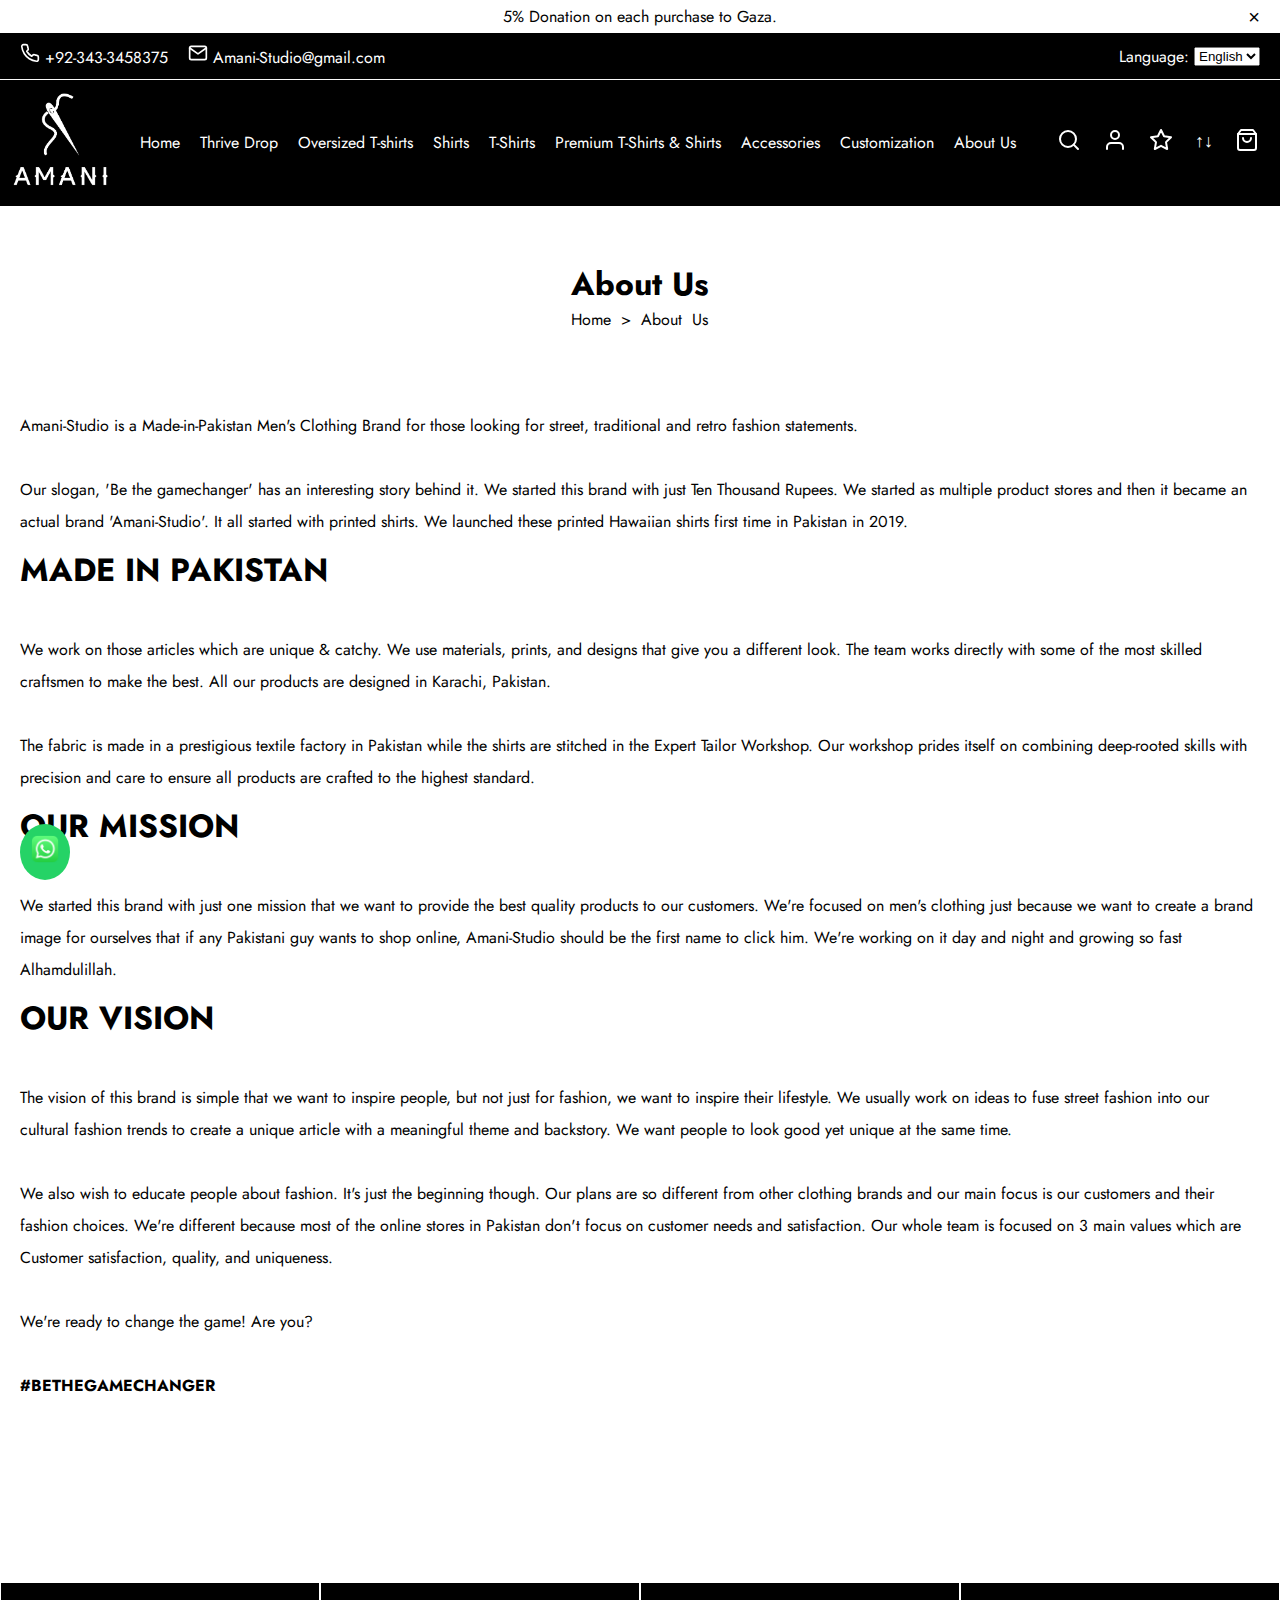
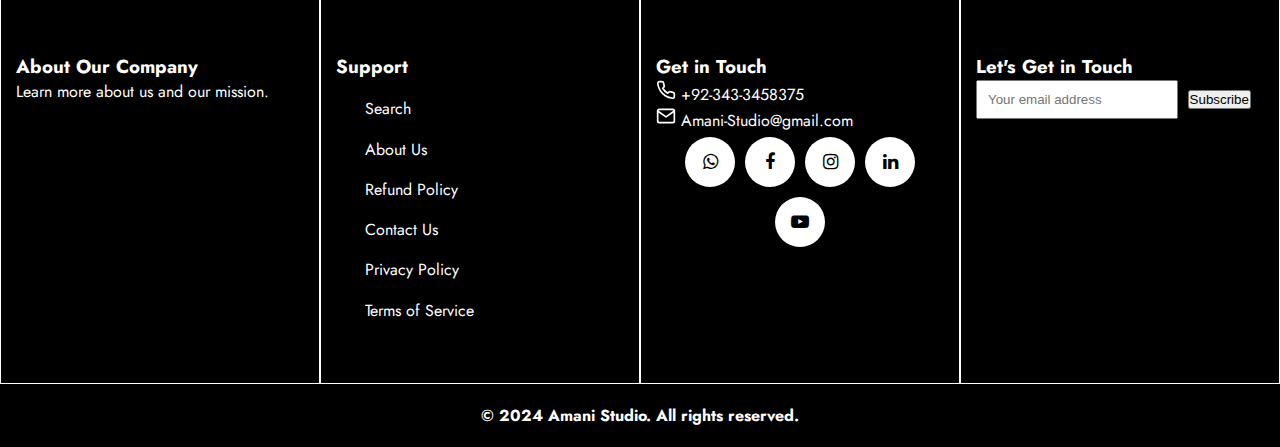
<file: clothing_website/amani-studio/frontend/AboutUs.html>
<!DOCTYPE html>
<html lang="en">
<head>
    <meta charset="UTF-8">
    <meta name="viewport" content="width=device-width, initial-scale=1.0">
    <title>About Us - Amani Studio</title>
    <link rel="stylesheet" href="AboutStyles.css">
    <link rel="stylesheet" href="styles.css">
    <!-- Load Font Awesome -->
    <link rel="stylesheet" href="https://cdnjs.cloudflare.com/ajax/libs/font-awesome/4.7.0/css/font-awesome.min.css">
    <link rel="stylesheet" href="https://unpkg.com/swiper@8/swiper-bundle.min.css">
    <link rel="preconnect" href="https://fonts.googleapis.com">
<link rel="preconnect" href="https://fonts.gstatic.com" crossorigin>
<link href="https://fonts.googleapis.com/css2?family=Jost:ital,wght@0,100..900;1,100..900&display=swap" rel="stylesheet">
</head>
<body>

<!-- Top Message -->
<div class="top-message">
    5% Donation on each purchase to Gaza.
    <button class="close-message">&times;</button>
</div>

<!-- Header -->
<header>
    <div class="header-top">
        <div class="contact-info">
            <span><img src="assets/phone.svg" width='20' height='20'></a> +92-343-3458375 </span>
            <span><img src="assets/mail.svg" width='20' height='20'></a> Amani-Studio@gmail.com</span>
        </div>
        <div class="language-select">
            Language: <select>
                <option>English</option>
                <option>Urdu</option>
                <option>French</option>
            </select>
        </div>
    </div>
    <div class="header-main">
        <div class="logo">
            <img src="assets/images/logo.png" alt="Amani Studio">
        </div>
        <nav class="nav-menu">
            <ul>
                <li><a href="index.html">Home</a></li>
                <li><a href="thriveDrop.html">Thrive Drop</a></li>
                <li><a href="oversized.html">Oversized T-shirts</a></li>
               <li><a href="shirts.html">Shirts</a></li>
                <li><a href="tshirts.html">T-Shirts</a></li>
                <li><a href="premium.html">Premium T-Shirts & Shirts</a></li>
                <li><a href="accessories.html">Accessories</a></li>
                <li><a href="custom.html">Customization</a></li>
                <li><a href="AboutUs.html">About Us</a></li>
            </ul>
        </nav>
         <div class="user-nav">
            <ul>
                <li><a href="#" class="search-button" title="Search"><img src="assets/search.svg"></a></li>
                <li><a href="/login" title="Login"><img src="assets/user.svg"></a></li>
                <li><a href="/wishlist" title="Wishlist"><img src="assets/star.svg"></i></a></li>
                <li><a href="/compare" title="Compare"><i class="fa fa-arrows-alt-v">&#8593;&#8595;</i></a></li>
                <li><a href="/cart" title="Cart"><img src="assets/shopping-bag.svg"></i></a></li>
            </ul>
        </div>
        <div class="mobile-menu">
            <button class="menu-toggle">&#9776;</button>
        </div>
    </div>
</header>

<!-- About Us Page Content -->
<main>
    <div class="PageFont">
    <div class="breadcrumb-container">
  <div class="breadcrumb-section">
    <h1 class="HeadingFont">About Us</h1>
    <div class="breadcrumb">
    <a href="index.html">Home</a> &gt; <span>About Us</span>
</div>
  </div>
</div>
    <div class="about-content">
        <p><br>
            Amani-Studio is a Made-in-Pakistan Men's Clothing Brand for those looking for street, traditional and retro fashion statements.
        </p>
        <p><br>
            Our slogan, 'Be the gamechanger' has an interesting story behind it. We started this brand with just Ten Thousand Rupees. We started as multiple product stores and then it became an actual brand 'Amani-Studio'. It all started with printed shirts. We launched these printed Hawaiian shirts first time in Pakistan in 2019.
        </p>
        <h2>MADE IN PAKISTAN</h2>
        <p><br>
            We work on those articles which are unique & catchy. We use materials, prints, and designs that give you a different look. The team works directly with some of the most skilled craftsmen to make the best. All our products are designed in Karachi, Pakistan.
        </p>
        <p><br>
            The fabric is made in a prestigious textile factory in Pakistan while the shirts are stitched in the Expert Tailor Workshop. Our workshop prides itself on combining deep-rooted skills with precision and care to ensure all products are crafted to the highest standard.
        </p>
        <h2>OUR MISSION</h2>
        <p><br>
            We started this brand with just one mission that we want to provide the best quality products to our customers. We're focused on men's clothing just because we want to create a brand image for ourselves that if any Pakistani guy wants to shop online, Amani-Studio should be the first name to click him. We're working on it day and night and growing so fast Alhamdulillah.
        </p>
        <h2>OUR VISION</h2>
        <p><br>
            The vision of this brand is simple that we want to inspire people, but not just for fashion, we want to inspire their lifestyle. We usually work on ideas to fuse street fashion into our cultural fashion trends to create a unique article with a meaningful theme and backstory. We want people to look good yet unique at the same time.
        </p>
        <p><br>
            We also wish to educate people about fashion. It's just the beginning though. Our plans are so different from other clothing brands and our main focus is our customers and their fashion choices. We're different because most of the online stores in Pakistan don't focus on customer needs and satisfaction. Our whole team is focused on 3 main values which are Customer satisfaction, quality, and uniqueness.
        </p>
        <p><br>
            We're ready to change the game! Are you?
        </p>
        <p><br><b>#BETHEGAMECHANGER</p>
            <br><br><br><br><br>
    </div>
</div>
</main>

<!-- Footer -->
<footer>
    <div class="footer-content">
        <div class="footer-about">
            <h3>About Our Company</h3>
            <p>Learn more about us and our mission.</p>
        </div>
        <div class="footer-support">
            <h3>Support</h3>
            <ul>
                <li><a href="#">Search</a></li>
                <li><a href="#">About Us</a></li>
                <li><a href="#">Refund Policy</a></li>
                <li><a href="#">Contact Us</a></li>
                <li><a href="#">Privacy Policy</a></li>
                <li><a href="#">Terms of Service</a></li>
            </ul>
        </div>
        <div class="footer-contact">
            <h3>Get in Touch</h3>
            <span><img src="assets/phone.svg" width='20' height='20'></a> +92-343-3458375 </span><br>
            <span><img src="assets/mail.svg" width='20' height='20'></a> Amani-Studio@gmail.com</span>
                <div class="wrapper">
                <div class="icon">
            <div class="tooltip">Whatsapp</div>
            <span><a href="#"><i class="fa fa-whatsapp"></i></a></span>
        </div>
        <div class="icon">
            <div class="tooltip">Facebook</div>
            <span><a href="#"><i class="fa fa-facebook"></i></a></span>
        </div>
        <div class="icon">
            <div class="tooltip">Instagram</div>
            <span><a href="#"><i class="fa fa-instagram"></i></a></span>
        </div>
        <div class="icon">
            <div class="tooltip">Linkedin</div>
            <span><a href="#"><i class="fa fa-linkedin"></i></a></span>
        </div>
        <div class="icon">
            <div class="tooltip">YouTube</div>
            <span><a href="#"><i class="fa fa-youtube-play"></i></a></span>
        </div>
    </div>
        </div>
        <div class="newsletter">
            <h3>Let's Get in Touch</h3>
            <input type="email" placeholder="Your email address">
            <button>Subscribe</button>
        </div>
    </div>
    <div class="footer-bottom">
        <p>&copy; 2024 Amani Studio. All rights reserved.</p>
    </div>
</footer>

<!-- WhatsApp Button -->
<a href="https://wa.me/yourphonenumber" class="whatsapp-button">
    <img src="assets/images/whatsapp.png" alt="WhatsApp">
</a>

<!-- Scroll to Top Button -->
<button class="scroll-to-top">&#8593;</button>
<script>const scrollToTopBtn = document.querySelector('.scroll-to-top');

    window.addEventListener('scroll', function() {
        if (window.scrollY > 200) {
            scrollToTopBtn.style.display = 'block';
        } else {
            scrollToTopBtn.style.display = 'none';
        }
    });

    scrollToTopBtn.addEventListener('click', function() {
        window.scrollTo({
            top: 0,
            behavior: 'smooth'
        });
    });</script>
    <script src="scripts.js"></script>
<script src="https://cdn.jsdelivr.net/npm/swiper@11/swiper-bundle.min.js"></script>
<script src="https://unpkg.com/swiper@8/swiper-bundle.min.js"></script>

</body>
</html>
</file>
<file: clothing_website/amani-studio/frontend/AboutStyles.css>
@import url('https://fonts.googleapis.com/css2?family=Jost:ital,wght@0,100..900;1,100..900&display=swap');
/* General Styles */
body {
  font-family: "Jost", sans-serif;
      margin: 0;
    padding: 0;
    color: black;
    background-color: #f8f8f8;
    font-style: normal;
}

h2{
    font-size: xx-large;
}


.PageFont {
  font-family: "Jost", sans-serif;
  font-optical-sizing: auto;
  font-weight: <weight>;
  font-style: normal;
  line-height: 2.0;
  color: black;
}

a {
    text-decoration: none;
    color: inherit;
}

ul {
    list-style-type: none;
    padding: 0;
    margin: 0;
}

/* Top Message */
/* Main Content */
main {
    padding: 20px;
    background-color: #fff;
}

.breadcrumb-section {
  line-height: 2.25rem;
}


.breadcrumb {
    word-spacing: 5px;
}

.breadcrumb-container {
  margin: 40px;
  display: flex; /* Enable flexbox */
  justify-content: center; /* Center content horizontally */
}


.breadcrumb a {
    color: black;
}

.breadcrumb a:hover {
    color: grey;
}


/* Scroll to Top Button */
.scroll-to-top {
    position: fixed;
    bottom: 30px;
    right: 90px;
    background-color: #e91e63;
    color: #fff;
    border: none;
    padding: 10px 15px;
    border-radius: 5px;
    cursor: pointer;
    display: none;
    font-size: 18px;
}
</file>
<file: clothing_website/amani-studio/frontend/styles.css>
body {
    font-family: "Jost", sans-serif;
  font-optical-sizing: auto;
  font-weight: <weight>;
  font-style: normal;
    margin: 0;
    padding: 0;
    box-sizing: border-box;
}

.top-message {
    /*background-color: #87CEEB;*/
    background-color: white;
    color: black;
    padding: 5px;
    text-align: center;
    position: relative;
}

.top-message .close-message {
    position: absolute;
    right: 20px;
    top: 50%;
    transform: translateY(-50%);
    background: none;
    border: none;
    font-size: 20px;
    cursor: pointer;
}

.top-message .close-message:hover {
    color: white;
    border-radius: 60%;
    padding: 10px;
    background: red;
    opacity: 0.8;
}

.header-top {
    display: flex;
    justify-content: space-between;
    padding: 10px 20px;
    background-color: black;
    color: #fff;
}

.contact-info span {
    margin-right: 15px;
}

.language-select {
    display: flex;
    align-items: center;
}

.language-select select {
    margin-left: 5px;
}

/*.header-main {
    display: flex;
    justify-content: space-between;
    align-items: center;
    padding: 10px;
    background-color: #fff;
}*/
/* * {
    box-sizing: border-box;
    margin: 0;
    padding: 0;
}

.header-main {
    display: flex;
    justify-content: space-between;
    align-items: center;
    padding: 10px;
    flex-wrap: wrap;
}

.logo img {
    height: 50px;
}

.nav-menu {
    flex-grow: 1;
    display: flex;
    justify-content: center;
    flex-wrap: wrap;
}

.nav-menu ul {
    list-style: none;
    display: flex;
    margin: 0;
    padding: 0;
    flex-wrap: wrap;
}

.nav-menu ul li {
    margin: 0 10px;
}

.nav-menu ul li a {
    text-decoration: none;
    color: #000;
    font-weight: bold;
}

.nav-menu ul li a::after {
    content: '';
    display: block;
    width: 0;
    height: 2px;
    background: #000;
    transition: width 0.1s;
}

.nav-menu ul li a:hover::after {
    width: 100%;
}

.user-nav {
    display: flex;
    align-items: center;
    justify-content: flex-end;
}

.user-nav ul {
    list-style: none;
    display: flex;
    margin: 0;
    padding: 0;
}

.user-nav ul li {
    margin: 0 5px;
}

.user-nav ul li a {
    text-decoration: none;
    color: #000;
}

.search-button {
    border: none;
    background: none;
    cursor: pointer;
    padding: 0;
    margin: 0;
}

.mobile-menu {
    display: none;
}

@media (max-width: 768px) {
    .header-main {
        flex-direction: column;
        align-items: flex-start;
    }

    .nav-menu {
        display: none;
    }

    .mobile-menu {
        display: block;
    }

    .mobile-menu .menu-toggle {
        font-size: 24px;
        border: none;
        background: none;
        cursor: pointer;
    }
}
*/
* {
    box-sizing: border-box;
    margin: 0;
    padding: 0;
}

.header-main {
    display: flex;
    justify-content: space-between;
    align-items: center;
    padding: 10px;
    flex-wrap: wrap;
    background-color: black;
    color: white;
    margin: 0px;
    margin-top:1px;

  font-family: "Jost", sans-serif;
  font-optical-sizing: auto;
  font-weight:normal;
  font-style: normal;
}

.logo img {
    height: 100px;
    width: 100px;
}

.nav-menu {
    flex: 1;
    display: flex;
    justify-content: center;
    flex-wrap: wrap;
    row-gap: 10px;
    padding: 10px 0;
}

.nav-menu ul {
    list-style: none;
    display: flex;
    margin: 0;
    padding: 0;
    flex-wrap: wrap;
}

.nav-menu ul li {
    margin: 10px 10px;
}

.nav-menu ul li a {
    text-decoration: none;
    color: white;
}

.nav-menu ul li a::after {
    content: '';
    display: block;
    width: 0;
    height: 2px;
    background: white;
    transition: width 0.5s;
}

.nav-menu ul li a:hover::after {
    width: 100%;
}

.user-nav {
    display: flex;
    align-items: center;
    justify-content: flex-end;
    flex: 0 0 auto;
}

.user-nav ul {
    list-style: none;
    display: flex;
    margin: 0;
    padding: 0;
}

.user-nav ul li {
    margin: 0 11px;
}

.user-nav ul li a {
    text-decoration: none;
    color: white;
    font-size: large;
}

.search-button {
    border: none;
    background: none;
    cursor: pointer;
    padding: 0;
    margin: 0;
}

.mobile-menu {
    display: none;
}


@media (max-width: 768px) {
    .nav-menu {
        display:none;
        height: 100%;
        transition: right 0.3s;
         padding-top: 0px;
        z-index: 1000;
        overflow-y: auto;
    }

    /*.nav-menu.active {
        right: 0;
        background: black;
        top: 10px;
        width: 20%;
    }*/

    .nav-menu.active {
        display: flex;
        flex-direction: column;
        column-width: auto;
        position: absolute;
        top: 10px;
        right: 0;
        background: black;
        width: 50%;
    }

    .nav-menu ul {
        flex-direction: column;
        background-color: black;
        align-items: flex-start;
        padding: 0 20px;
    }

    /*.nav-menu ul li {
        width: 100%;
        margin: 10px 0;
    }*/
    .nav-menu ul li {
        margin: 0;
        padding: 10px;
        border-bottom: 1px solid #ddd;
        width:100%;
    }

    .nav-menu ul li a {
        width: 100%;
        display: block;
        padding: 0px 0px;
        font-size: 18px;
        color: white;
    }

    .mobile-menu {
        display: block;
    }

    .menu-toggle {
        font-size: 26px;
        background: black;
        border: none;
        color: white;
        cursor: pointer;
        z-index: 1100;
        position: relative;
    }

    .menu-toggle:hover{
        opacity:0.7;
    }

    .category img {
    width: 100%;
    height: auto;
    object-fit: fill;
    display:flex;
}
}        /*.slideshow {
    width: 100%;
    height: 400px;
    background: #ddd;
    display: flex;
    align-items: center;
    justify-content: center;
}*/

/*.slideshow .slide {
    display: none;
    height: 100%;
    width: 100%;
}//error*/

/*.slideshow .slide {
    display: none;
    height: 100%;
    width: 100%;
    box-shadow: 0 4px 6px rgba(0, 0, 0, 0.1); 
}


.slideshow img {
    width: 100%;
    height: 100%;
}

.slideshow .slide.active {
    display: block;
}//error*/
.slideshow {
            width: 100%;
            height: 100%;
            /*background: #ddd;*/
            background: black;
            display: flex;
            align-items: center;
            justify-content: center;
            overflow: hidden; 
        }

        .slide {
            display: none;
            height: 100%;
            width: 100%;
            position: relative;
            transition: opacity 0.5s ease, transform 0.5s ease; 
        }

        .slide img {
            width: 100%;
            height: 100%;
            object-fit: cover;
            box-shadow: 0 4px 6px rgba(0, 0, 0, 0.1); 
            transition: box-shadow 2s ease; 
        }

        .slide.active {
            display: block;
            opacity: 1; 
            transform: translateX(0);
        }

        .slide.active img {
             opacity: 0.8;
            transform: scale(1.2);
            box-shadow: 0 8px 12px rgba(0, 0, 0, 0.2);
}

        .slide img:hover{
            opacity: 0.8;
            transform: scale(1.2);
        }



.products, .categories, .services, .reviews, .instagram-community, .footer-content {
    padding: 0px 0px;
}
.products, .categories{
    color: white;
}
.products h2, .categories h2, .services h2, .reviews h2, .instagram-community h2 {
    text-align: center;
    margin-bottom: 20px;
    font-size: 32px;
}

.product-grid, .category-grid{
    display: flex;
    flex-wrap: wrap;
    justify-content: center;
    padding: 20px;
}

.product, .category{
    position: relative;
    margin: 10px;
    text-align: center;
    border-radius: 10px;
    overflow: hidden;
    box-shadow: 0 4px 8px rgba(0, 0, 0, 0.1);
    transition: transform 0.3s;
    width: auto;
    /* width: 300px;
    max-width: 100%; */
}

/*.product: hover, .category:hover{
    transform: translateY(-10px);
}*/
.product img:hover {
    transform: translateY(-10px);
    /**width: 100%;*/
    transition: opacity 0.3s;
}

.category img:hover {
    transform: translateY(-10px);
    /**width: 100%;*/
    transition: opacity 0.6s;
    transform: scale(1.2);
}
.product img {
    width: 287px;
    height: 431px;
    object-fit: cover;
    display:flex;

    transition: opacity 0.3s;
}

.category img {
    width: 100%;
    height: 100%;
    object-fit: cover;
    display:flex;


    transition: opacity 0.3s;
}

.product .hover-img, .category .hover-img {
    position: absolute;
    top: 0;
    left: 0;
    width: 100%;
    height: 100%;
    opacity: 0;
    transition: opacity 0.3s;
}

.product:hover .hover-img, .category:hover .hover-img {
    opacity: 1;
}
.product a, .category a{
    text-decoration: none;
}
.product h3, .category h3, .product p, .category p{
    color: white;
    text-decoration: none;
    padding-bottom: 15px;

    margin: 10px 0;
}

.product h3:hover, .category h3:hover, .product p:hover, .category p:hover{
    color: darkgrey;
}

/**/
.product-actions{
    /*display: none;*/
    display: none;
    position: absolute;
    bottom: 200px;
    left: 50px;
    right: 50px;
    /*width: 287px;
    height: 431px;*/
    width: auto;
    height: auto;
    /*background: rgba(0, 0, 0, 0.5);*/
    justify-content: center;
    align-items: center;
    flex-direction: column;
    opacity: 0;
    transition: opacity 0.3s;
}

.category-actions {
    display: flex;
    position: absolute;
    top: 200px;
  right: 50px;
  left: 50px;
    /*width: 431px;
    height: 646px;*/
    width: auto;
    height: auto;
    /*background: rgba(0, 0, 0, 0.5);*/
    justify-content: center;
    align-items: center;
    flex-direction: column;
    opacity: 1;
    transition: opacity 0.3s;
    pointer-events: auto;
}

.category-actions h1{
    font-size: 50px;
    font-family: serif;
}

.product-img:hover .product-actions {
    display: flex;
    opacity: 1;
}

.product-actions a {
    color: #fff;
    background: #333;
    padding: 10px 20px;
    margin: 5px;
    border-radius: 5px;
    text-decoration: none;
    transition: background 0.3s;
}

.category-actions a {
    text-decoration: none;
    color:white;
}

.product-actions a:hover {
    background: #555;
}

.product-actions .sold-out {
    background: red;
    color: white;
    padding: 10px 20px;
    border-radius: 5px;
    text-align: center;
}/**/
  .buy-now {
    display: block;
    text-align: center;
    margin: 20px auto;
    padding: 10px 20px;
    background: white;
    color: black;
    text-decoration: none;
    width: 200px;
}

/* Apply the initial underline effect */
  .shop-now {
            text-decoration: none;
            display: inline-block;
            text-align: center;
            padding: 10px 20px;
            background: none;
            color: black;
            width: fit-content;
            position: relative; /* Needed for absolute positioning of the underline */
        }

        .shop-now:hover {
            color: grey;
        }

        .shop-now::before, .shop-now::after {
            content: "";
            position: absolute;
            bottom: 0;
            left: 0;
            width: 100%;
            height: 2px;
            background-color: transparent;
        }

        .shop-now::before {
            background-color: grey;
            transform: scaleX(0);
            transform-origin: left;
            transition: transform 0.6s ease;
        }

        .shop-now::after {
            background-color: white;
            transform: scaleX(1);
            transform-origin: right;
            transition: transform 0.3s ease;
        }

        .shop-now:hover::before {
            transform: scaleX(1);
        }

        .shop-now:hover::after {
            transform: scaleX(0);
        }

/****/

.product-img a.select-options{
    display: block;
    margin: 10px 0;
    padding: 10px 20px;
    background: #fff;
    color: black;
    text-decoration: none;
    border-radius: 5px;
    transition: background 0.3s;
    width: 250px;
}

.product-img a.select-options:hover {
    background: black;
    color: white;
}

.product-actions ul, .category-actions ul {
    list-style: none;
    padding: 0;
    display: flex;
    gap: 10px;
    top: 10px;
  right: 10px;
}
.product-img:hover .product-actions ul, .category-img:hover .category-actions ul{
    opacity: 1;
}

.product-actions ul li, .category-actions ul li {
    display: inline;
}

.product-actions ul li a {
    color: #333;
    background: #fff;
    padding: 10px;
    border-radius: 50%;
    text-decoration: none;
    box-shadow: 0 2px 4px rgba(0, 0, 0, 0.1);
    transition: background 0.3s, color 0.3s;
}

.product-actions ul li a:hover {
    background: black;
    color: #fff;
}
/*.product-actions ul li, .category-actions ul li {
    display: inline;
}

.product-actions ul li a, .category-actions ul li a {
    color: #fff;
    background: #333;
    padding: 10px;
    border-radius: 50%;
    text-decoration: none;
    box-shadow: 0 2px 4px rgba(0, 0, 0, 0.1);
    transition: background 0.3s, color 0.3s;
    pointer-events: auto;
}

.product-actions ul li a:hover, .category-actions ul li a:hover {
    background: #555;
}

.product:hover .product-actions, .category:hover .category-actions {
    opacity: 1;
    pointer-events: auto;
}*/

.sold-out {
    display: none;
    position: absolute;
    top: 10px;
    right: 10px;
    background: red;
    color: #fff;
    padding: 5px 10px;
    border-radius: 5px;
    font-size: 12px;
    font-weight: bold;
    text-align: center;
}

.product[data-sold-out="true"] .sold-out {
    display: block;
}
/*****/


/**/
 .buy-now:hover {
    background: #555;
}/**/


.view-all {

    text-decoration: none;
    margin: 20px auto;
    text-decoration: none;
            display: block;
            text-align: center;
            padding: 10px 20px;
            background: none;
            color: white;
            width: fit-content;
            position: relative;
            justify-content: center;

            font-family: "Jost", sans-serif;
  font-optical-sizing: auto;
  font-weight:normal;
  font-style: normal;
}

.view-all::after,
.view-all::before {
   content: "";
            position: absolute;
            bottom: 0;
            left: 0;
            width: 100%;
            height: 2px;
            background-color: transparent;
}

        .view-all::before {
            background-color: grey;
            transform: scaleX(0);
            transform-origin: left;
            transition: transform 0.6s ease;
        }

        .view-all::after {
            background-color:white;
            transform: scaleX(1);
            transform-origin: right;
            transition: transform 0.3s ease;
        }

        .view-all:hover::before {
            transform: scaleX(1);
        }

        .view-all:hover::after {
            transform: scaleX(0);
        }

.instagram-community p {
    padding: 5px;
}

.instagram-community span {
    color: white;
}

.instagram-community a {
    color: white;
}

.instagram-community a:hover {
    opacity: 0.7;
}

.services {
    background: black;
    color: white;
    margin: 1px;
    padding: 10px;

    font-family: "Jost", sans-serif;
  font-optical-sizing: auto;
  font-weight:normal;
  font-style: normal;
}
.services img{
    width: 70px;
    height: 70px;
    object-fit: fill;
}
 .service-grid, .review-slider {
    display: flex;
    justify-content: center;
    flex-wrap: wrap;
    align-content: space-between;
    padding-right:10px;
}

.display{
    background: black;
    font-family: "Jost", sans-serif;
  font-optical-sizing: auto;
  font-weight: <weight>;
  font-style: normal;
}

 .service, .review {
    margin: 100px;
    margin-top:10px;
     margin-bottom:10px;
    text-align: center;
    align-content: center;
    padding: 10px;
}
/**/

.footer-content {
    display: flex;
    justify-content: space-between;
    flex-wrap: wrap;
    color: white;
    background: white;

    font-family: "Jost", sans-serif;
  font-optical-sizing: auto;
  font-weight:normal;
  font-style: normal;
}

.footer-about, .footer-support, .footer-contact, .newsletter {
    flex: 1;
    background-color: black;
    margin:1px;
    padding: 15px;
    padding-top:70px;
    height:400px;
}

.footer-support ul li {
    margin: 6% 10%;
}

.footer-support ul li a {
    text-decoration: none;
    color: white;
}

.newsletter input {
    width: 70%;
    padding: 10px;
    margin-right: 5px;
}

.footer-bottom, .instagram-community {
    text-align: center;
    padding: 20px;
    background: black;
    color: #fff;
}

.whatsapp-button {
    position: fixed;
    bottom: 20px;
    left: 20px;
    background: #25d366;
    padding: 10px;
    border-radius: 50%;
}

.whatsapp-button img {
    width: 30px;
    height: 30px;
}

.whatsapp-button:hover {
    opacity: 0.7;
}

.scroll-to-top {
    position: fixed;
    bottom: 20px;
    right: 20px;
    background: black;
    color: white;
    border:none;
    padding: 15px;
    border-radius: 100%;
    display: none;
    font-size: 25px;
    font-style: bold;

    z-index: 2;
}

.scroll-to-top:hover {
    opacity: 0.7;
}

/* Responsive Styles */
/*@media (max-width: 768px) {
    .nav-menu {
        display: none;
    }

    .mobile-menu {
        display: block;
    }

    .nav-menu.active {
        display: flex;
        flex-direction: column;
        position: absolute;
        top: 10px;
        right: 0;
        background: black;
        width: 50%;
        box-shadow: 0 4px 8px rgba(0,0,0,0.1);
    }

    .nav-menu ul {
        flex-direction: column;
    }

    .nav-menu ul li {
        margin: 0;
        padding: 10px;
        border-bottom: 1px solid #ddd;
    }
}*/

/*.testimonial__content {
  width: 100%;
  overflow: hidden;
}

.testimonial p {
  margin-bottom: 10px;
}

.testimonials__slider .swiper-button-prev,
.testimonials__slider .swiper-button-next {
  position: absolute;
  top: auto;
  transform: translateY(-500%);
  z-index: 1;
}

.testimonials__slider .swiper-button-prev {
  left: 10px;
}

.testimonials__slider .swiper-button-next {
  right: 10px;
}
*/

body {
   font-family: "Jost", sans-serif;
  font-optical-sizing: auto;
  font-weight: <weight>;
  font-style: normal;
    margin: 0;
    padding: 0;
    box-sizing: border-box;
    overflow-x: hidden;
}

.testimonials {
    padding: 50px 20px;
    background-color: #f9f9f9;

    overflow: hidden;
}

.testimonials__header h2 {
    text-align: center;
    margin-bottom: 20px;
}

.swiper-container {
    width: 100%;
    padding: 20px 0;
    overflow: hidden;
}

.swiper-slide {
    display: flex;
    justify-content: center;
    align-items: center;
}

.testimonial {
    background-color: #ffffff;
    padding: 20px;
    border-radius: 10px;
    box-shadow: 0 4px 8px rgba(0, 0, 0, 0.1);
    text-align: center;
    width: 100%;
    max-width: 600px;
}

.testimonial__content {
    width: 100%;
    overflow: hidden;
}

.testimonial p {
    margin-bottom: 10px;
}

.stars {
    color: #FFD700;
    margin-bottom: 10px;
}

.swiper-pagination {
    bottom: auto !important;
    left: 0;
    width: 100%;
    text-align: center;
    position: absolute; /* Absolute positioning within relative container */
}

.testimonials__slider .swiper-button-prev,
.testimonials__slider .swiper-button-next {
  position: absolute;
  top: auto;
  transform: translateY(-500%);
  z-index: 1;
}

.swiper-button-prev,
.swiper-button-next {
    color: #000;
}

.swiper-button-prev {
    left: 10px;
}

.swiper-button-next {
    right: 10px;
}

@media (max-width: 768px) {
            .testimonials {
                padding: 30px 10px;
            }
            .testimonial {
                padding: 15px;
            }
            .swiper-container {
                padding: 10px 0;
            }
        }


/**/

@media (max-width: 768px) {
    .category {
        width: 100%;
    }

    .footer-contact, .newsletter{
                height:auto;
            }
}


.wrapper {
    display: flex;
    flex-wrap: wrap;
    justify-content: center;
}

.wrapper .icon {
    position: relative;
    background: white;
    color: black;
    border-radius: 50%;
    padding: 15px;
    margin: 5px;
    width: 50px;
    height: 50px;
    font-size: 18px;
    display: flex;
    justify-content: center;
    align-items: center;
    box-shadow: 0 10px 10px rgba(0, 0, 0, 0.1);
    cursor: pointer;
    transition: all 0.2s ease;
}

.wrapper .icon a{
    text-decoration: none;
    color:inherit;
}

.wrapper .tooltip {
    position: absolute;
    top: 0;
    font-size: 14px;
    background: #1e1d1d;
    color: white;
    padding: 5px 8px;
    box-shadow: 0 10px 10px rgba(0, 0, 0, 0.1);
    opacity: 0;
    pointer-events: none;
    border-radius: 4px;
    transition: all 0.3s ease;
}

.wrapper .tooltip::before {
    position: absolute;
    content: "";
    height: 8px;
    width: 8px;
    background: #1e1d1d;
    bottom: -3px;
    left: 50%;
    transform: translate(-50%) rotate(45deg);
    transition: all 0.3s ease;
}

.wrapper .icon:hover .tooltip {
    top: -45px;
    opacity: 1;
    visibility: visible;
    pointer-events: auto;
}

.wrapper .icon:hover {
    background: #1e1d1d;
    color: white;
    transform: scale(1.1);
}
</file>
